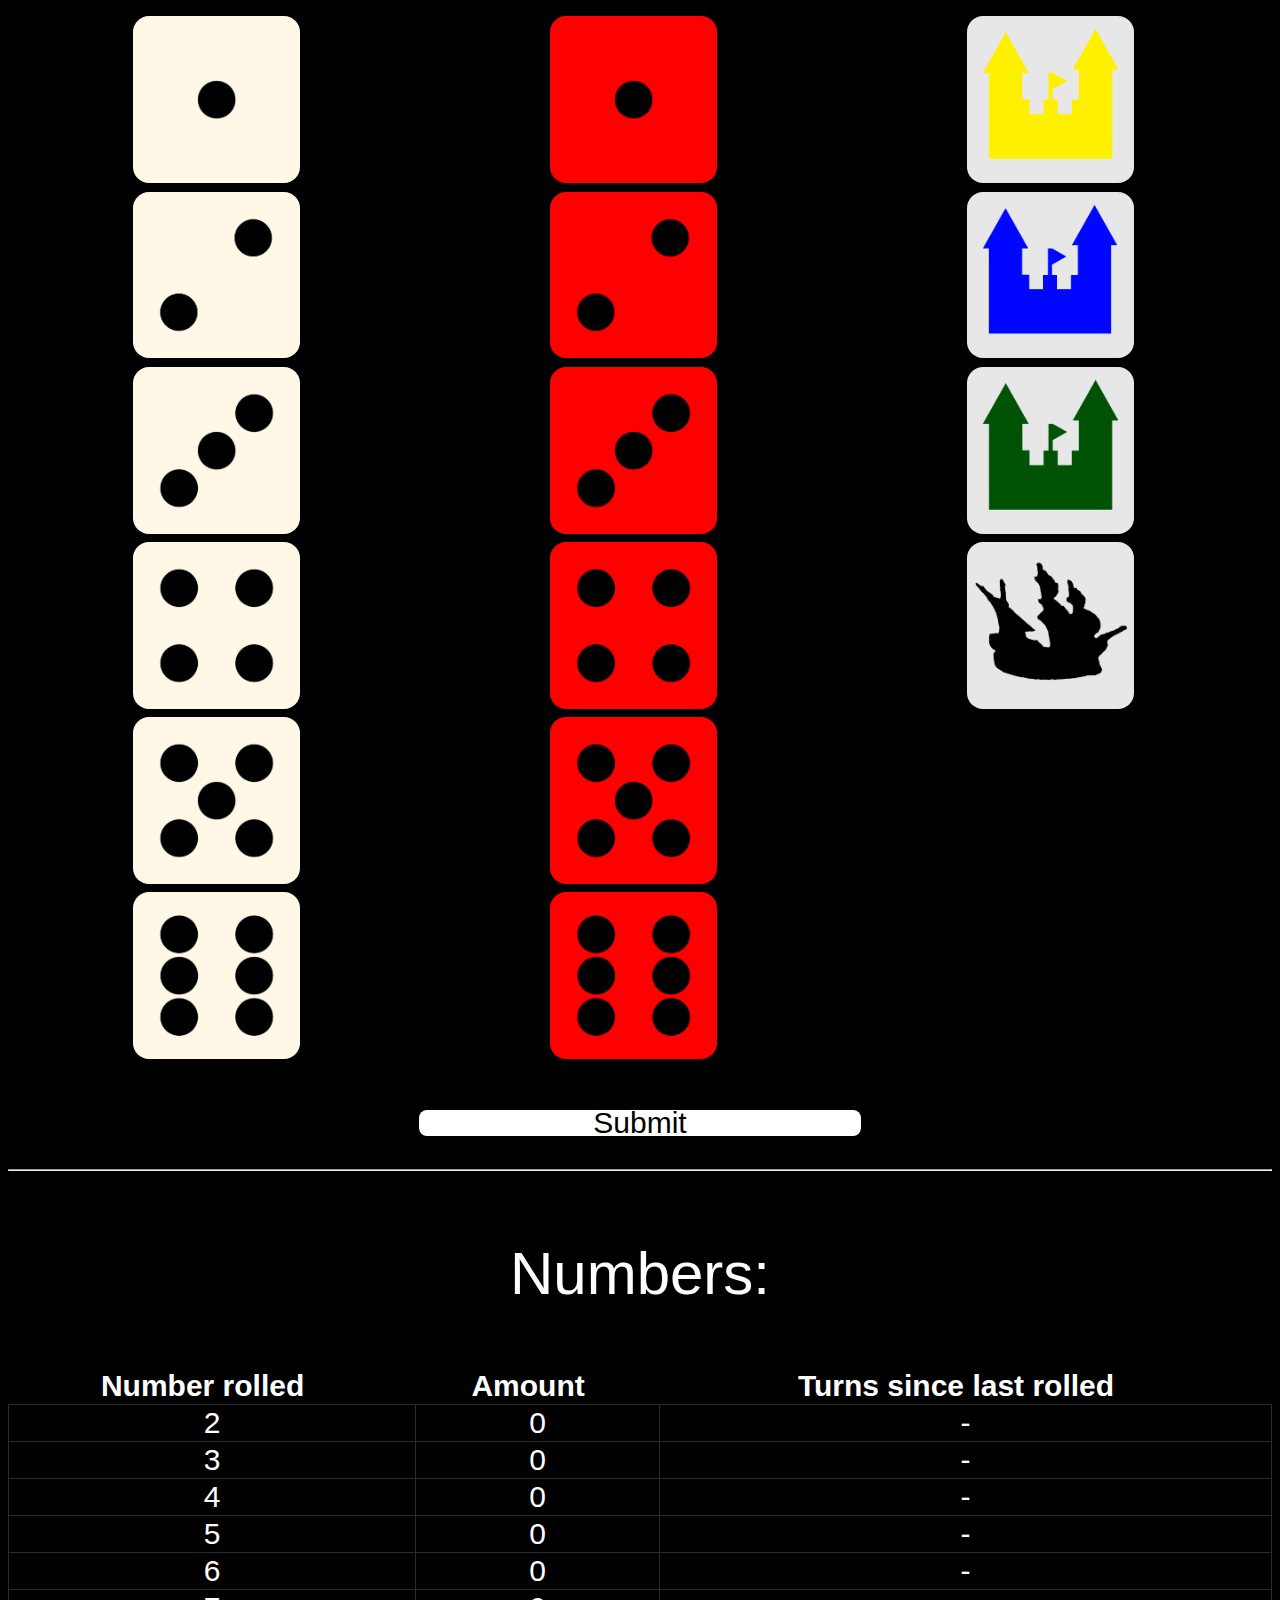
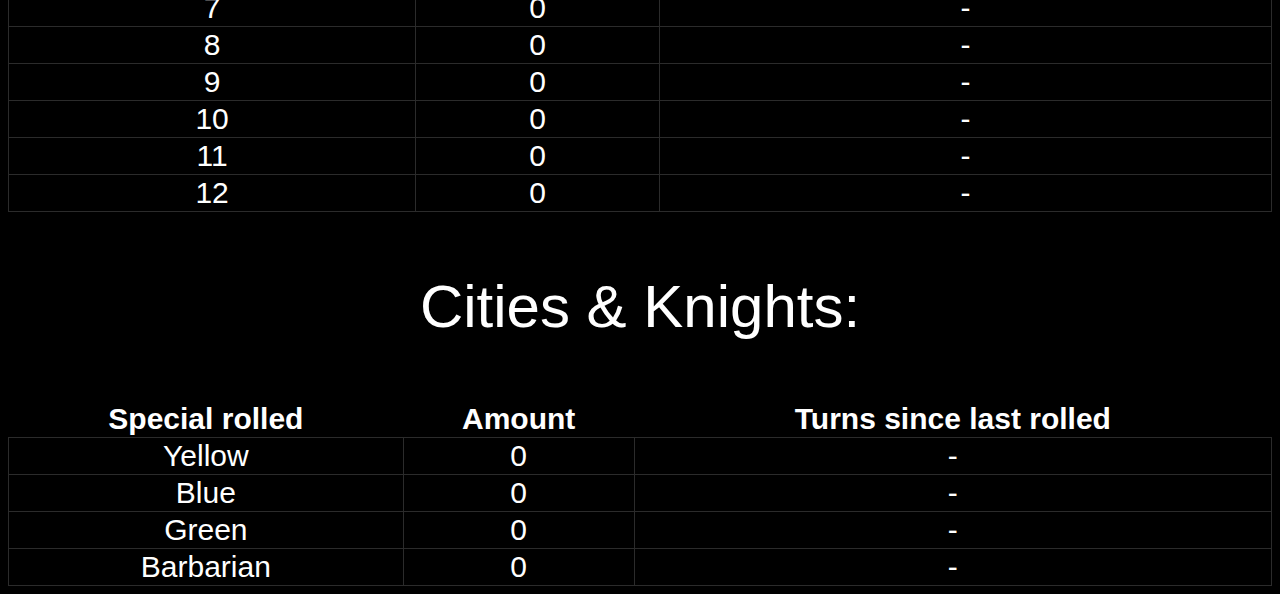
<file: DiceCounter/index.html>
<html>
    <head>
        <link rel="stylesheet" href="style.css">
        <title>
            Dice Counter
        </title>
        <script>
            var selectedWhiteDice
            var selectedRedDice
            var selectedSpecialDice
            var resultArrayCont = [];
            var resultArray = [
                [2,0],
                [3,0],
                [4,0],
                [5,0],
                [6,0],
                [7,0],
                [8,0],
                [9,0],
                [10,0],
                [11,0],
                [12,0]
            ];
            var specResultArrayCont = [];
            var specResultArray = [
                ['Yellow',0],
                ['Blue',0],
                ['Green',0],
                ['Barbarian',0]
            ];

            var myFunction = function() {
                if(this.classList.contains('white')){
                    if(selectedWhiteDice){
                        selectedWhiteDice.classList.toggle("active");
                    }
                    this.classList.toggle("active");
                    selectedWhiteDice=this
                }

                if(this.classList.contains('red')){
                    if(selectedRedDice){
                        selectedRedDice.classList.toggle("active");
                    }
                    this.classList.toggle("active");
                    selectedRedDice=this
                }

                if(this.classList.contains('special')){
                    console.log(this)
                    console.log(selectedSpecialDice)
                    if(selectedSpecialDice && selectedSpecialDice!=this){
                        selectedSpecialDice.classList.toggle("active");
                        this.classList.toggle("active");
                    } else if (this == selectedSpecialDice){
                        this.classList.toggle("active");
                    } else {
                        this.classList.toggle("active");
                    }
                    selectedSpecialDice=this
                    if(!this.classList.contains("active")){
                        selectedSpecialDice=""
                    }
                }
            };
            document.addEventListener('DOMContentLoaded', function () {
                var elements = document.getElementsByClassName("dice");

                for (var i = 0; i < elements.length; i++) {
                    elements[i].addEventListener('click', myFunction, false);
                }

                var submitButtonElement = document.getElementById("submitButton")
                submitButtonElement.addEventListener('click',function(){
                    // This is the submission event
                    if(!selectedRedDice || !selectedWhiteDice){
                        alert('number dices always have to be selected')
                        return false;
                    }
                    let result = parseInt(selectedRedDice.dataset.number)+parseInt(selectedWhiteDice.dataset.number);
                    resultArrayCont.push(parseInt(result));
                    if(selectedSpecialDice){
                        specResultArrayCont.push(selectedSpecialDice.dataset.option)
                        switch(selectedSpecialDice.dataset.option){
                            case 'yellow':
                                specResultArray[0][1]++
                                document.getElementById("yellowRes").innerText = specResultArray[0][1]
                                break;
                            case 'blue':
                                specResultArray[1][1]++
                                document.getElementById("blueRes").innerText = specResultArray[1][1]
                                break;
                            case 'green':
                                specResultArray[2][1]++
                                document.getElementById("greenRes").innerText = specResultArray[2][1]
                                break;
                            case 'barbarian':
                                specResultArray[3][1]++
                                document.getElementById("barbarianRes").innerText = specResultArray[3][1]
                                break;
                        }
                        if(document.getElementById("yellowRes").innerText!=0){
                            document.getElementById("turnsSinceLastYellow").innerText = specResultArrayCont.length - specResultArrayCont.lastIndexOf('yellow') - 1
                        }
                        if(document.getElementById("blueRes").innerText!=0){
                            document.getElementById("turnsSinceLastBlue").innerText = specResultArrayCont.length - specResultArrayCont.lastIndexOf('blue') - 1
                        }
                        if(document.getElementById("greenRes").innerText!=0){
                            document.getElementById("turnsSinceLastGreen").innerText = specResultArrayCont.length - specResultArrayCont.lastIndexOf('green') - 1
                        }
                        if(document.getElementById("barbarianRes").innerText!=0){
                            document.getElementById("turnsSinceLastBarbarian").innerText = specResultArrayCont.length - specResultArrayCont.lastIndexOf('barbarian') - 1
                        }
                    }
                    function lastTurn(){
                        if(document.getElementById("twoRes").innerText!=0){
                            document.getElementById("turnsSinceLastTwo").innerText = resultArrayCont.length - resultArrayCont.lastIndexOf(2) - 1
                        }
                        if(document.getElementById("threeRes").innerText!=0){
                            document.getElementById("turnsSinceLastThree").innerText = resultArrayCont.length - resultArrayCont.lastIndexOf(3) - 1
                        }
                        if(document.getElementById("fourRes").innerText!=0){
                            document.getElementById("turnsSinceLastFour").innerText = resultArrayCont.length - resultArrayCont.lastIndexOf(4) - 1
                        }
                        if(document.getElementById("fiveRes").innerText!=0){
                            document.getElementById("turnsSinceLastFive").innerText = resultArrayCont.length - resultArrayCont.lastIndexOf(5) - 1
                        }
                        if(document.getElementById("sixRes").innerText!=0){
                            document.getElementById("turnsSinceLastSix").innerText = resultArrayCont.length - resultArrayCont.lastIndexOf(6) - 1
                        }
                        if(document.getElementById("sevenRes").innerText!=0){
                            document.getElementById("turnsSinceLastSeven").innerText = resultArrayCont.length - resultArrayCont.lastIndexOf(7) - 1
                        }
                        if(document.getElementById("eightRes").innerText!=0){
                            document.getElementById("turnsSinceLastEight").innerText = resultArrayCont.length - resultArrayCont.lastIndexOf(8) - 1
                        }
                        if(document.getElementById("nineRes").innerText!=0){
                            document.getElementById("turnsSinceLastNine").innerText = resultArrayCont.length - resultArrayCont.lastIndexOf(9) - 1
                        }
                        if(document.getElementById("tenRes").innerText!=0){
                            document.getElementById("turnsSinceLastTen").innerText = resultArrayCont.length - resultArrayCont.lastIndexOf(10) - 1
                        }
                        if(document.getElementById("elevenRes").innerText!=0){
                            document.getElementById("turnsSinceLastEleven").innerText = resultArrayCont.length - resultArrayCont.lastIndexOf(11) - 1
                        }
                        if(document.getElementById("twelveRes").innerText!=0){
                            document.getElementById("turnsSinceLastTwelve").innerText = resultArrayCont.length - resultArrayCont.lastIndexOf(12) - 1
                        }                       
                    }

                    switch(result){
                        case 2: 
                            resultArray[0][1]++
                            document.getElementById("twoRes").innerText = resultArray[0][1]
                            break;
                        case 3: 
                            resultArray[1][1]++
                            document.getElementById("threeRes").innerText = resultArray[1][1]
                            break;
                        case 4: 
                            resultArray[2][1]++
                            document.getElementById("fourRes").innerText = resultArray[2][1]
                            break;
                        case 5: 
                            resultArray[3][1]++                        
                            document.getElementById("fiveRes").innerText = resultArray[3][1]
                            break;     
                        case 6: 
                            resultArray[4][1]++
                            document.getElementById("sixRes").innerText = resultArray[4][1]
                            break;
                        case 7: 
                            resultArray[5][1]++
                            document.getElementById("sevenRes").innerText = resultArray[5][1]
                            break;
                        case 8: 
                            resultArray[6][1]++
                            document.getElementById("eightRes").innerText = resultArray[6][1]
                            break;
                        case 9: 
                            resultArray[7][1]++
                            document.getElementById("nineRes").innerText = resultArray[7][1]
                            break;   
                        case 10: 
                            resultArray[8][1]++
                            document.getElementById("tenRes").innerText = resultArray[8][1]
                            break;
                        case 11: 
                            resultArray[9][1]++
                            document.getElementById("elevenRes").innerText = resultArray[9][1]
                            break;
                        case 12: 
                            resultArray[10][1]++
                            document.getElementById("twelveRes").innerText = resultArray[10][1]
                            break;                                     
                    }
                    lastTurn()
                });
            }, false);


        </script>
    </head>
    <body>
        <div class="dices">
            <div class="whiteDice">
                <div data-number="1" class="white dice diceOne"></div>
                <div data-number="2" class="white dice diceTwo"></div>
                <div data-number="3" class="white dice diceThree"></div>
                <div data-number="4" class="white dice diceFour"></div>
                <div data-number="5" class="white dice diceFive"></div>
                <div data-number="6" class="white dice diceSix"></div>
            </div>
            <div class="redDice">
                <div data-number="1" class="red dice diceOne"></div>
                <div data-number="2" class="red dice diceTwo"></div>
                <div data-number="3" class="red dice diceThree"></div>
                <div data-number="4" class="red dice diceFour"></div>
                <div data-number="5" class="red dice diceFive"></div>
                <div data-number="6" class="red dice diceSix"></div>
            </div>
            <div class="specialDice">
                <div data-option="yellow" class="special dice diceThree" style="background-image: url('yellowCastle.png'); background-size: contain"></div>
                <div data-option="blue" class="special dice diceOne" style="background-image: url('blueCastle.png'); background-size: contain"></div>
                <div data-option="green" class="special dice diceTwo" style="background-image: url('greenCastle.png'); background-size: contain"></div>
                <div data-option="barbarian" class="special dice diceFour"style="background-image: url('barbarian.png'); background-size: contain"></div>
            </div>
        </div>
        <div style="display:flex; justify-content: center; height:3%; padding-bottom:25px;">
            <div id="submitButton">Submit</div>
        </div>
        <hr>
        <div style="color:white; display: flex; justify-content: center;flex-direction: column; align-items: center;">
            <p style="font-size: 60px;">Numbers:</p>
            <table id="resultTable" style="color:white; font-size: 30px;">
                <thead>
                    <th style="padding-right: 20px;">Number rolled</th>
                    <th style="padding-right: 20px;">Amount</th>
                    <th style="padding-right: 20px;">Turns since last rolled</th>
                </thead>
                <tr>
                    <td>2</td>
                    <td id="twoRes">0</td>
                    <td id="turnsSinceLastTwo">-</td>
                </tr>
                <tr>
                    <td>3</td>
                    <td id="threeRes">0</td>
                    <td id="turnsSinceLastThree">-</td>
                </tr>
                <tr>
                    <td>4</td>
                    <td id="fourRes">0</td>
                    <td id="turnsSinceLastFour">-</td>
                </tr>
                <tr>
                    <td>5</td>
                    <td id="fiveRes">0</td>
                    <td id="turnsSinceLastFive">-</td>
                </tr>
                <tr>
                    <td>6</td>
                    <td id="sixRes">0</td>
                    <td id="turnsSinceLastSix">-</td>
                </tr>
                <tr>
                    <td>7</td>
                    <td id="sevenRes">0</td>
                    <td id="turnsSinceLastSeven">-</td>
                </tr>
                <tr>
                    <td>8</td>
                    <td id="eightRes">0</td>
                    <td id="turnsSinceLastEight">-</td>
                </tr>
                <tr>
                    <td>9</td>
                    <td id="nineRes">0</td>
                    <td id="turnsSinceLastNine">-</td>
                </tr>
                <tr>
                    <td>10</td>
                    <td id="tenRes">0</td>
                    <td id="turnsSinceLastTen">-</td>
                </tr>
                <tr>
                    <td>11</td>
                    <td id="elevenRes">0</td>
                    <td id="turnsSinceLastEleven">-</td>
                </tr>
                <tr>
                    <td>12</td>
                    <td id="twelveRes">0</td>
                    <td id="turnsSinceLastTwelve">-</td>
                </tr>
            </table>
            <p style="font-size: 60px;">Cities & Knights:</p>
            <table id="resultTable" style="color:white; font-size: 30px;">
                <thead>
                    <th>Special rolled</th>
                    <th>Amount</th>
                    <th>Turns since last rolled</th>
                </thead>
                <tr>
                    <td>Yellow</td>
                    <td id="yellowRes">0</td>
                    <td id="turnsSinceLastYellow">-</td>
                </tr>
                <tr>
                    <td>Blue</td>
                    <td id="blueRes">0</td>
                    <td id="turnsSinceLastBlue">-</td>
                </tr>
                <tr>
                    <td>Green</td>
                    <td id="greenRes">0</td>
                    <td id="turnsSinceLastGreen">-</td>
                </tr>
                <tr>
                    <td>Barbarian</td>
                    <td id="barbarianRes">0</td>
                    <td id="turnsSinceLastBarbarian">-</td>
                </tr>
            </table>
        </div>
    </body>
</html>
</file>
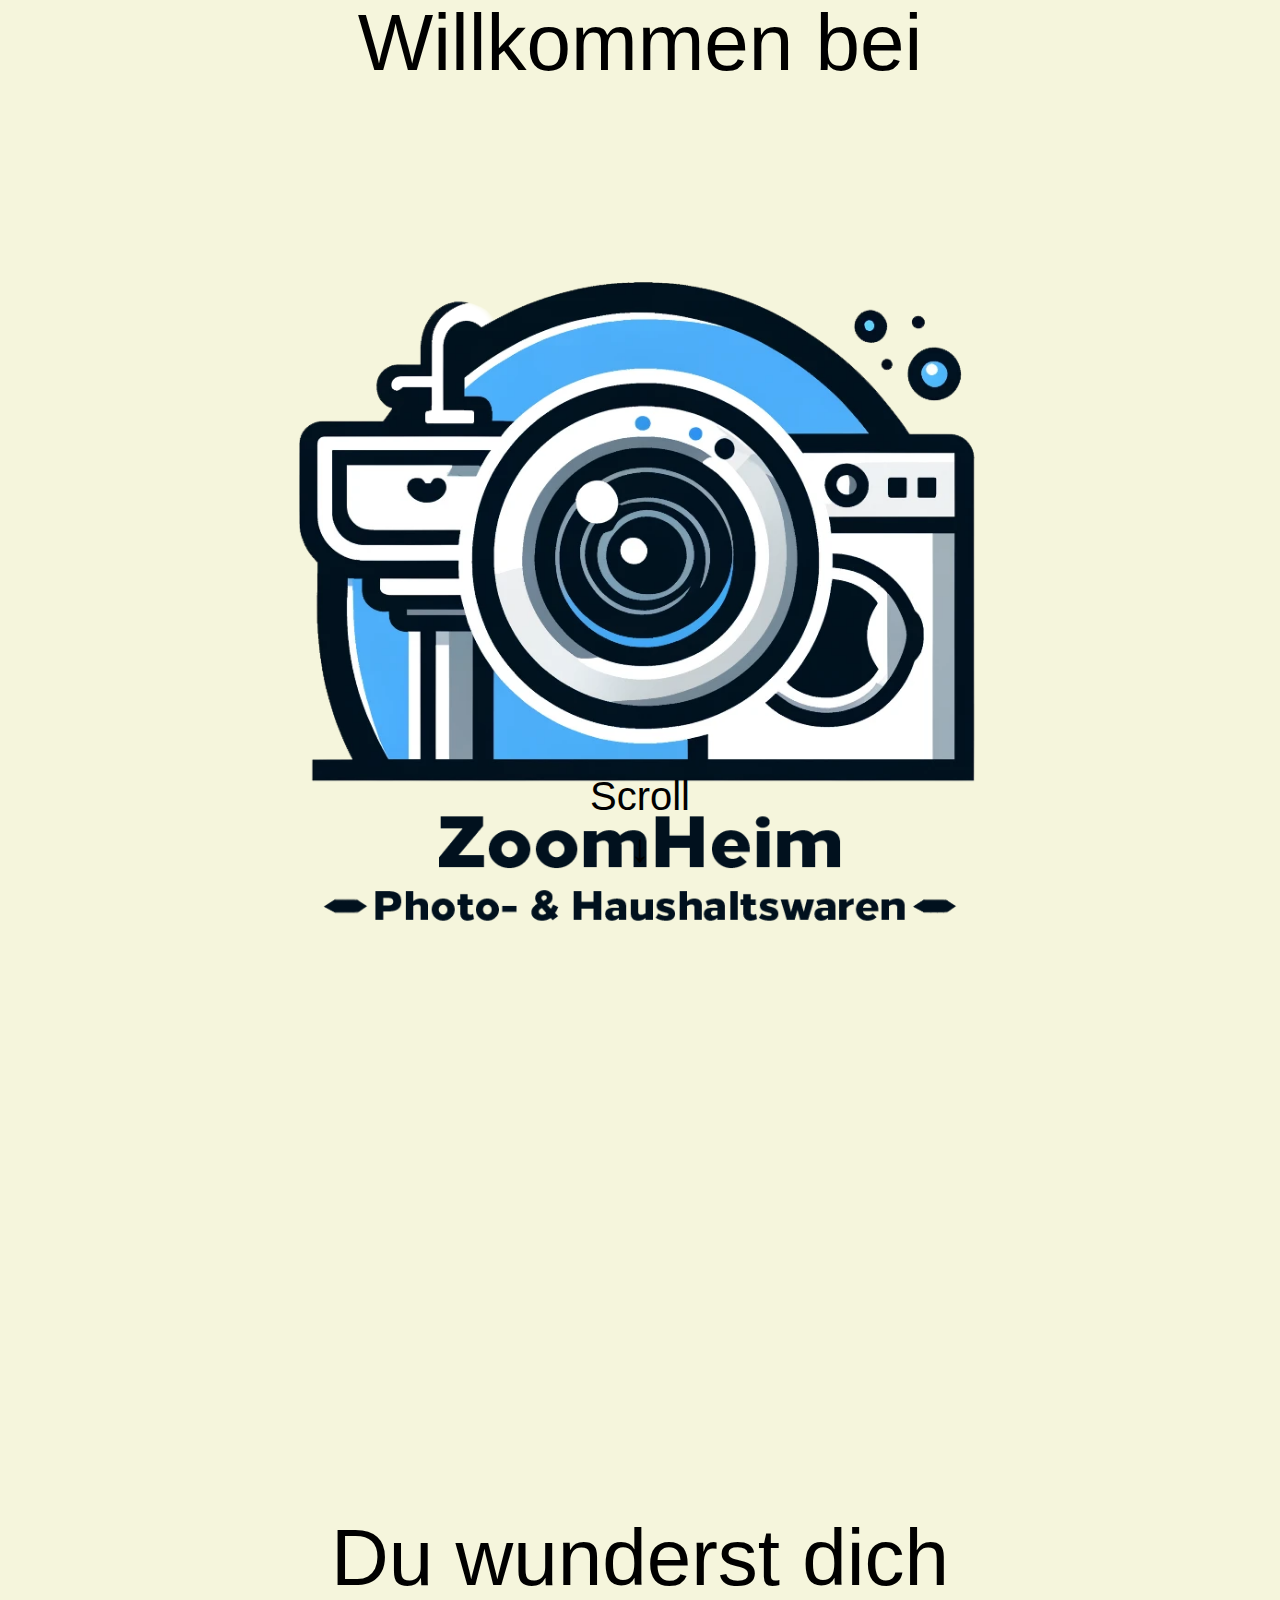
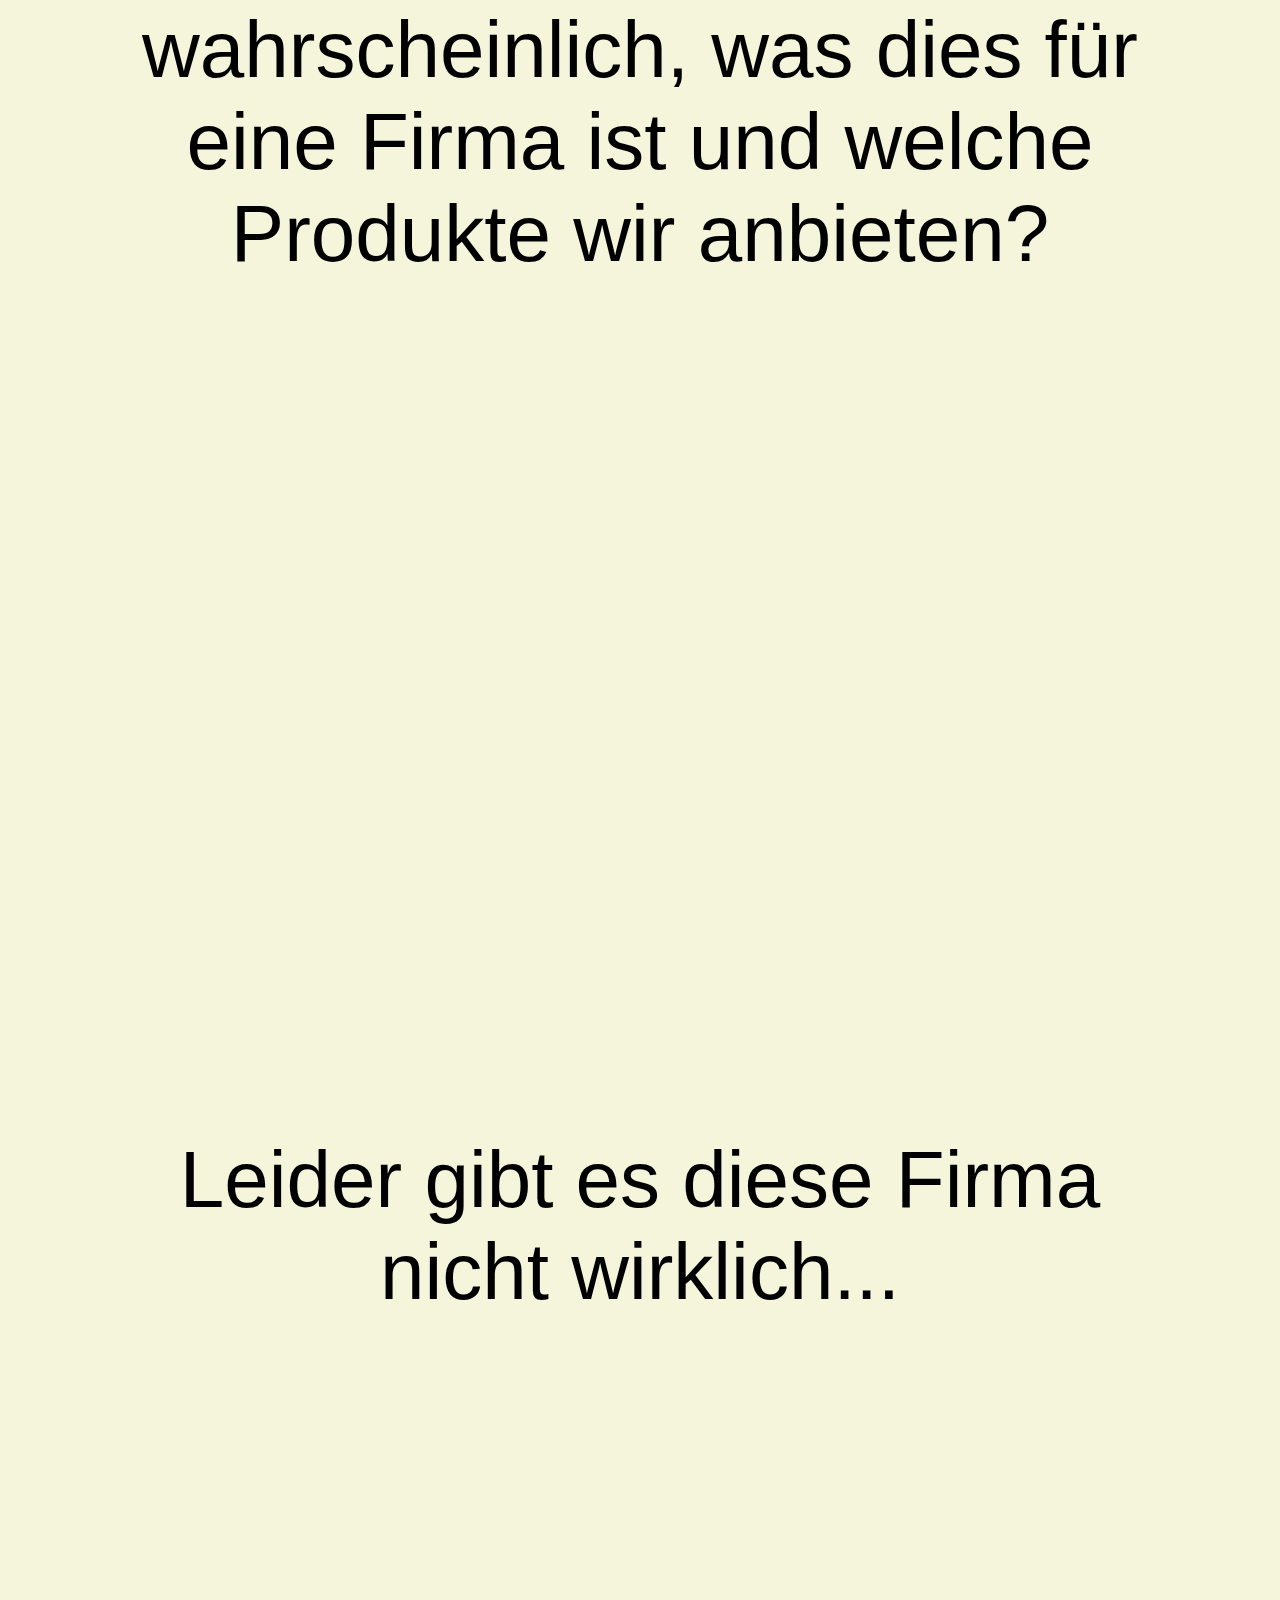
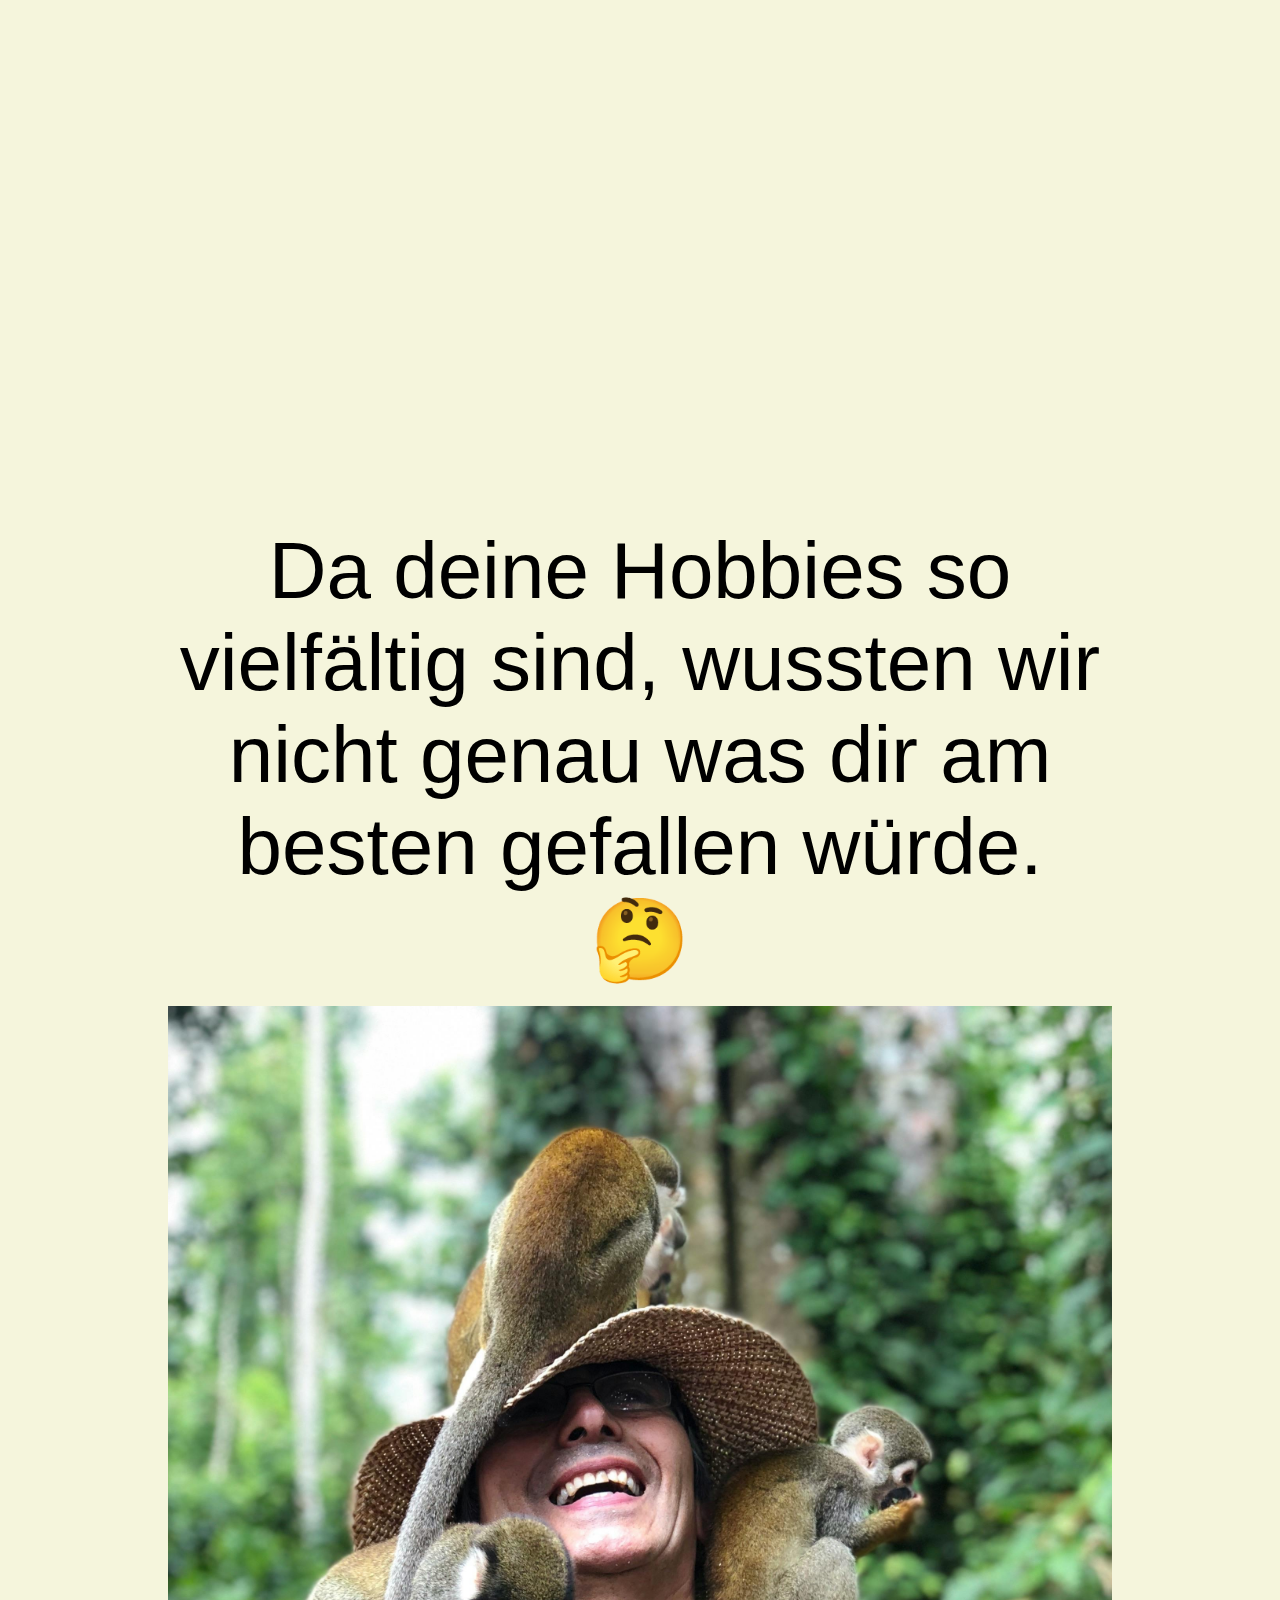
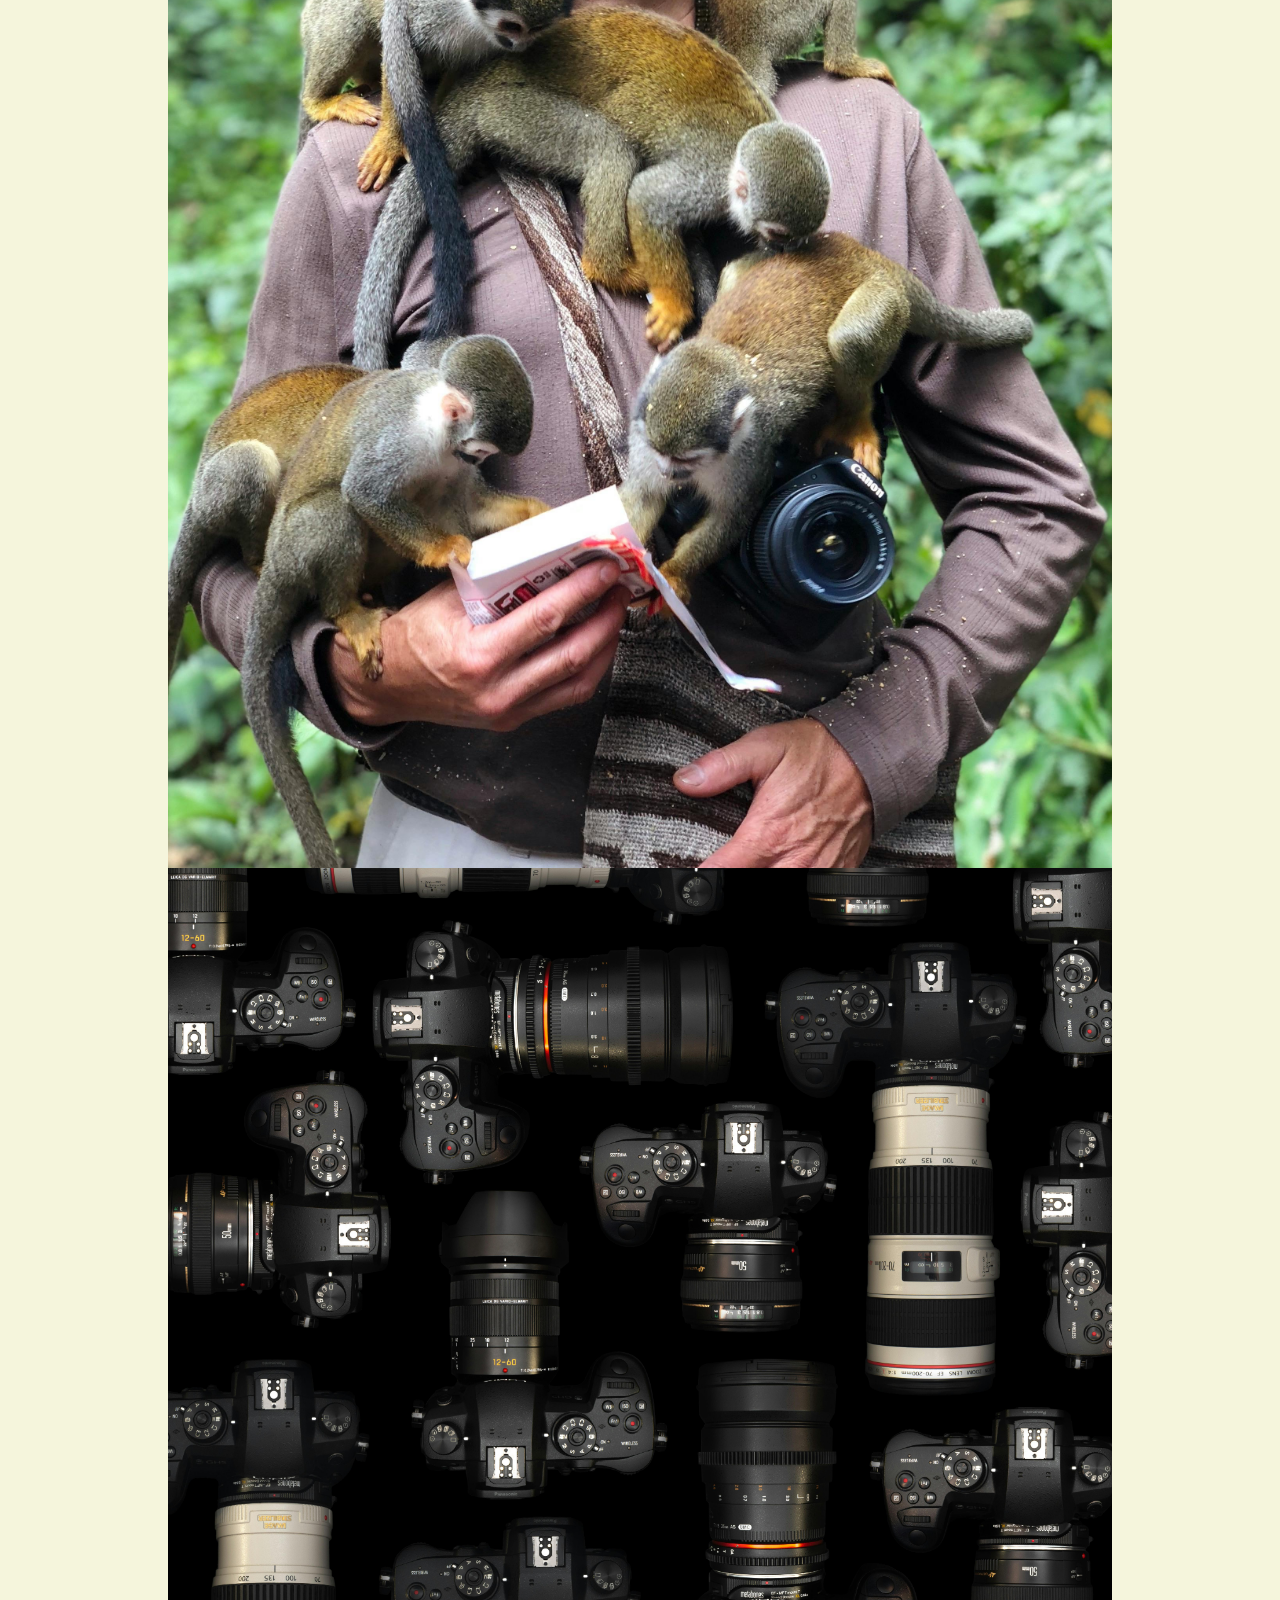
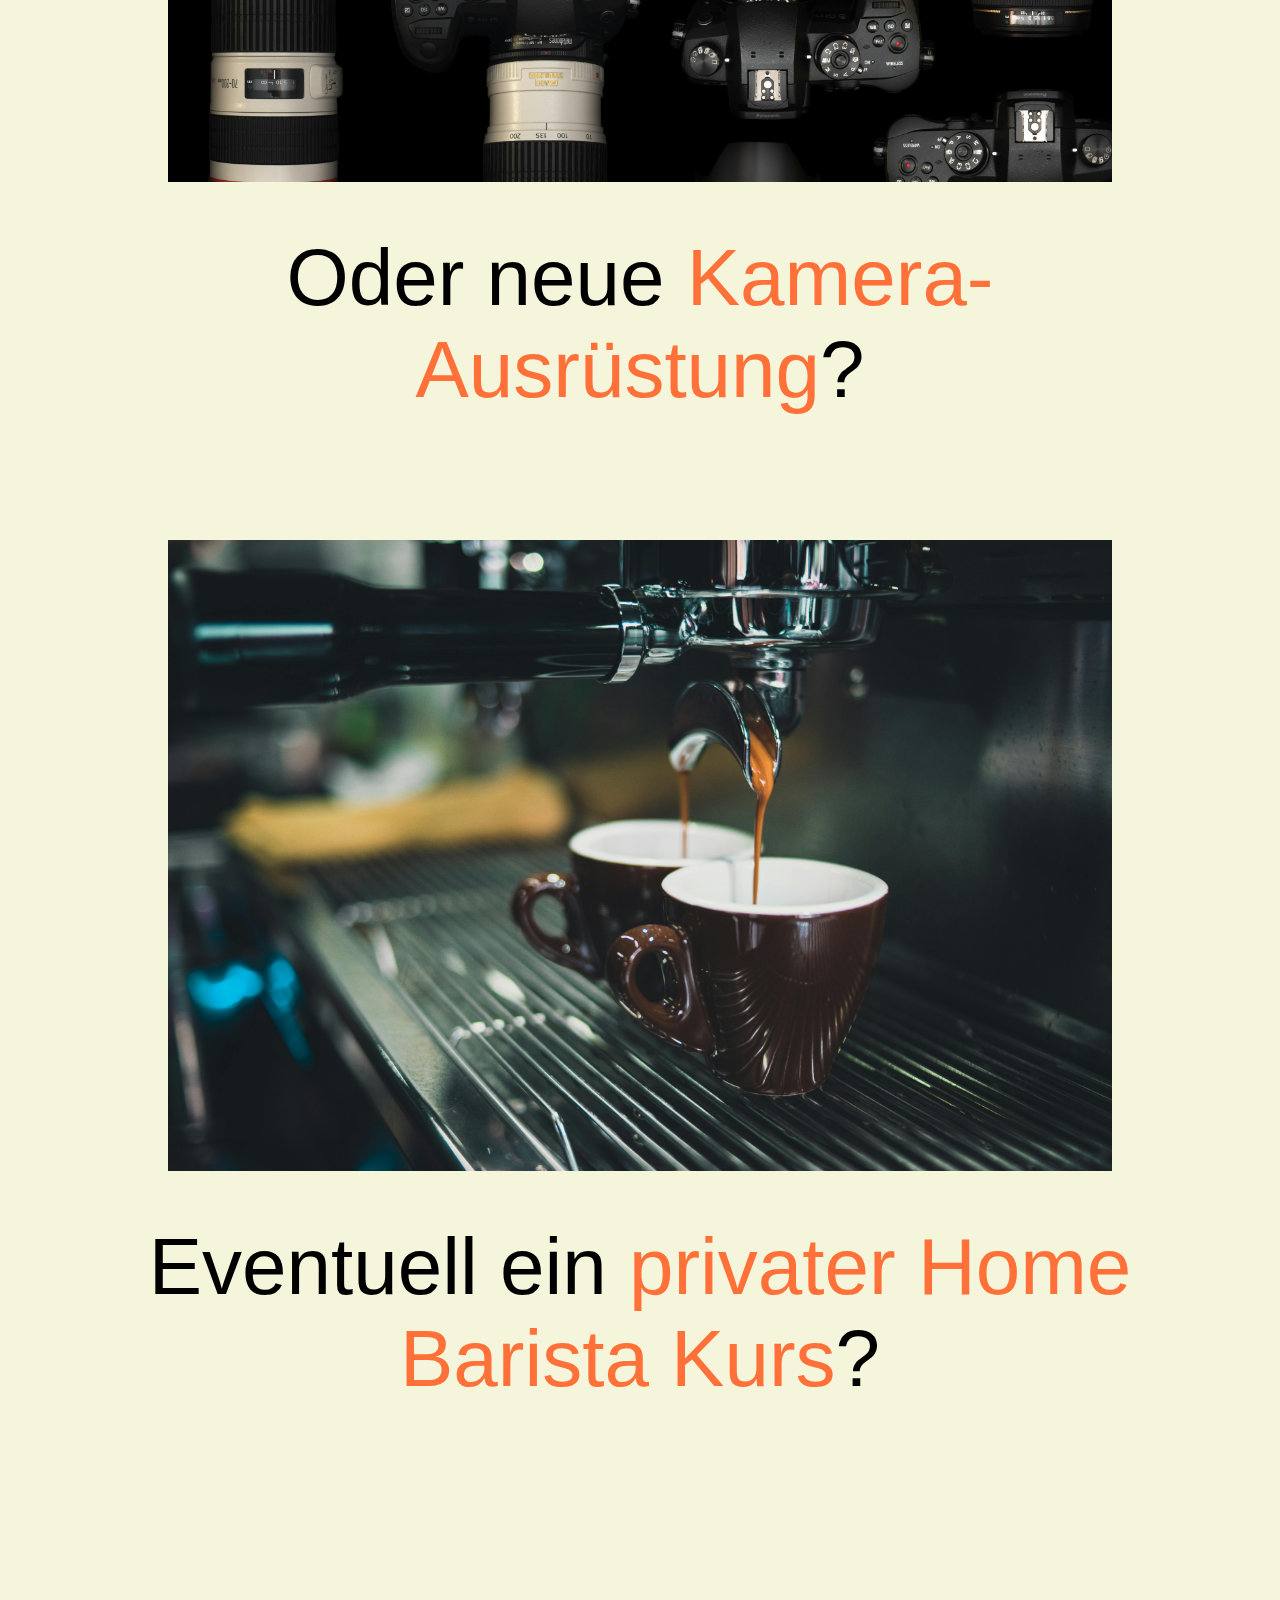
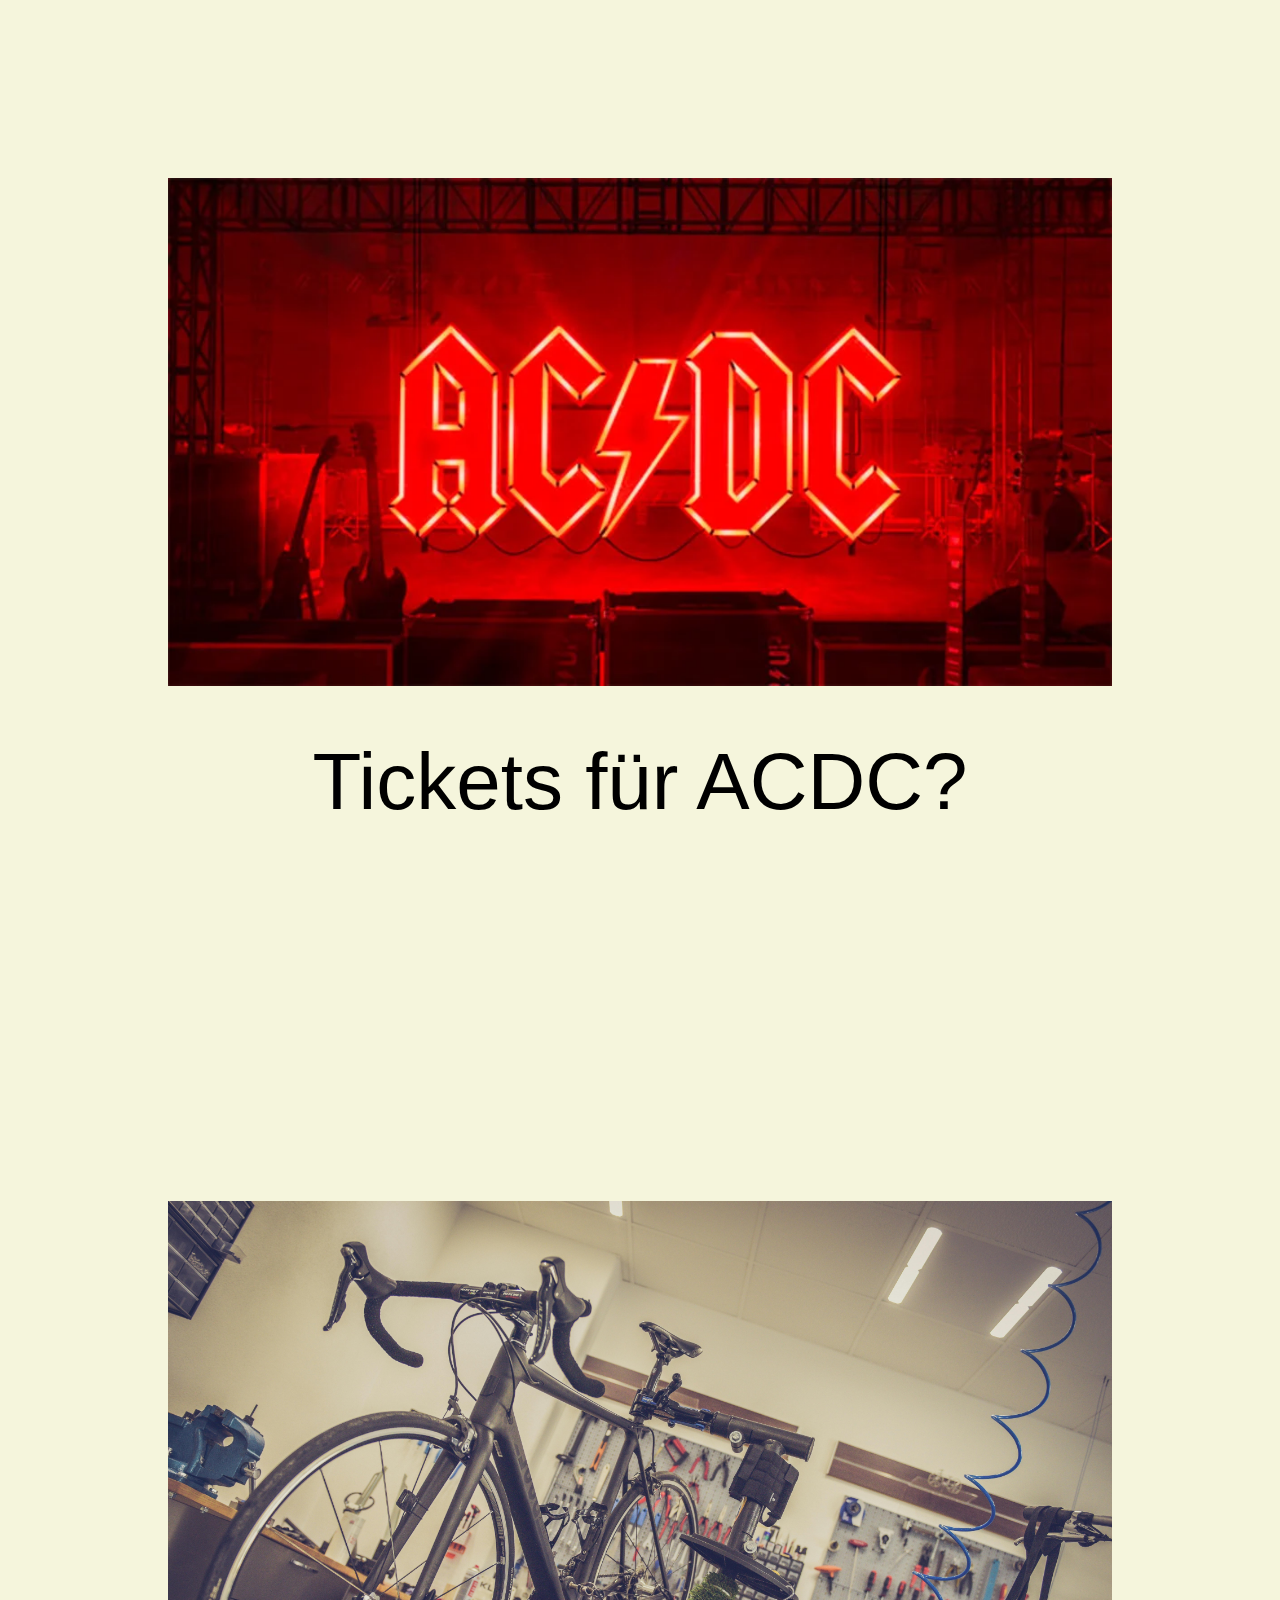
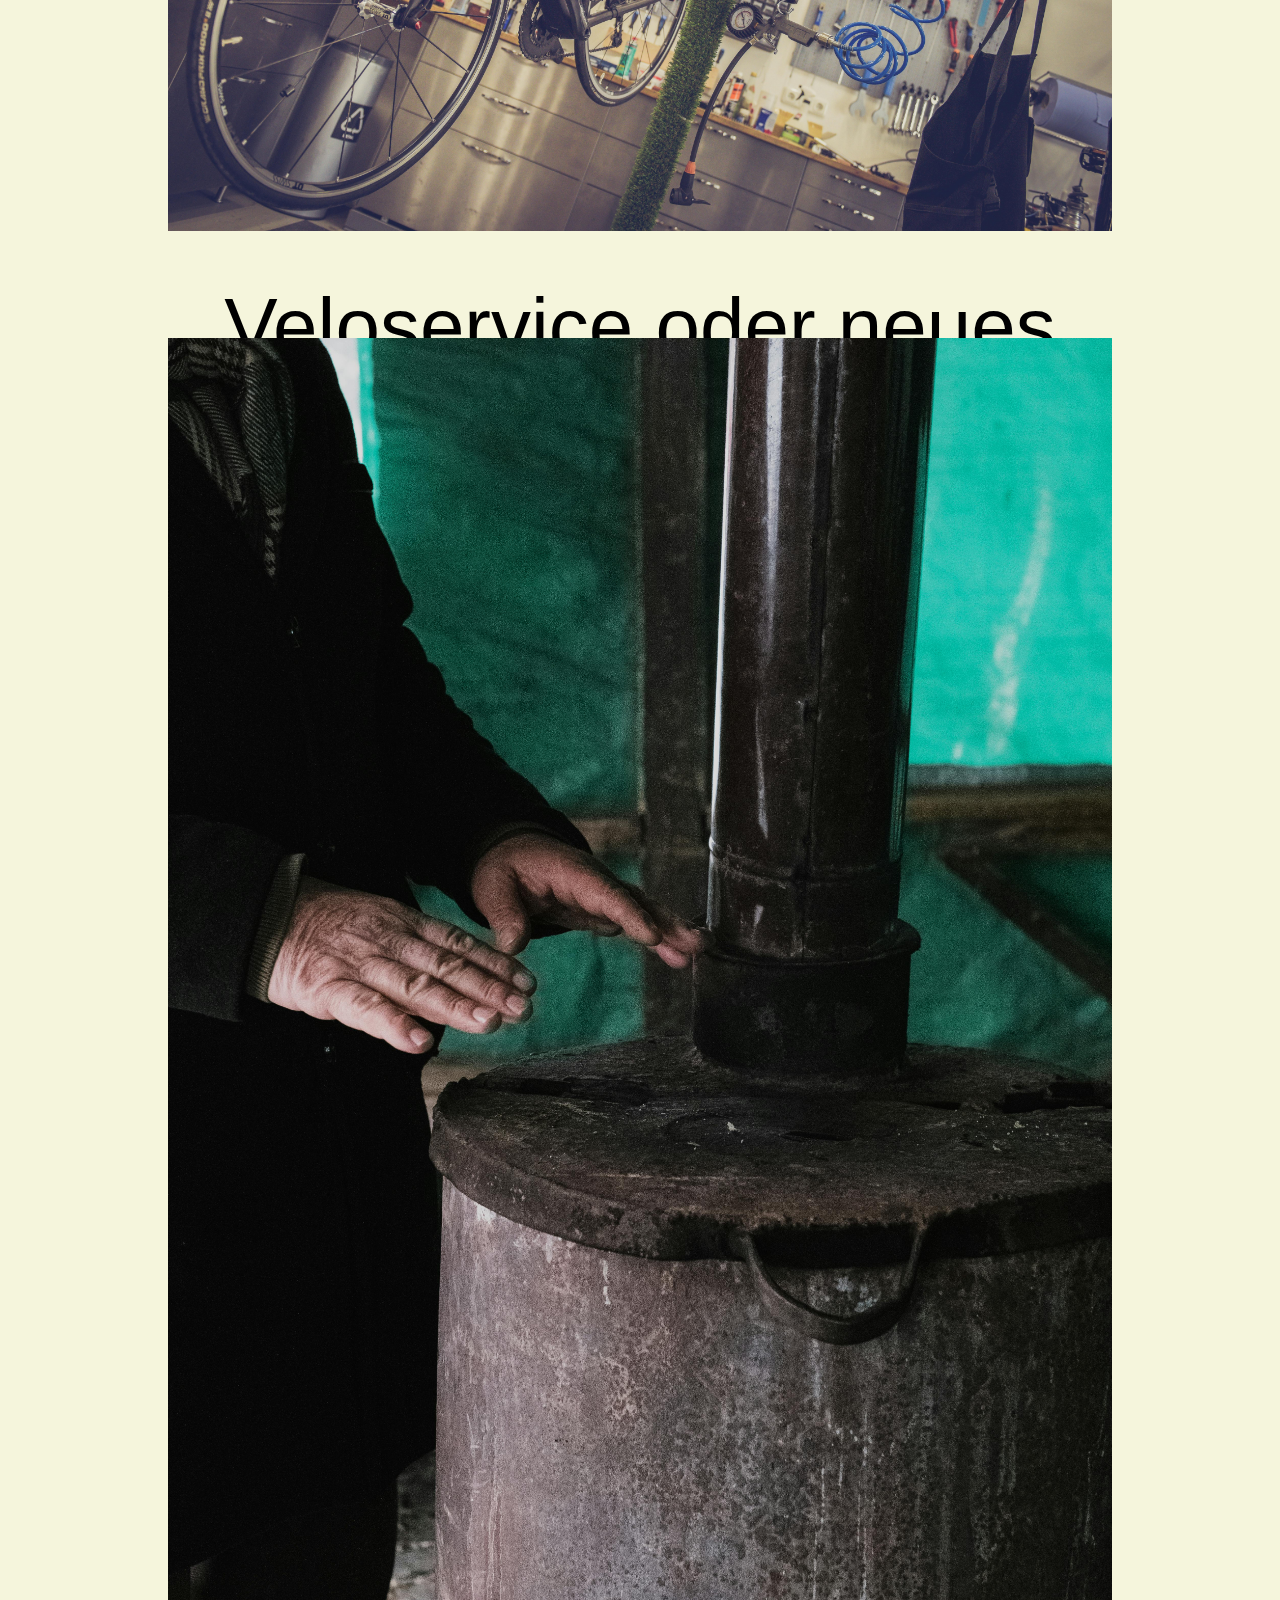
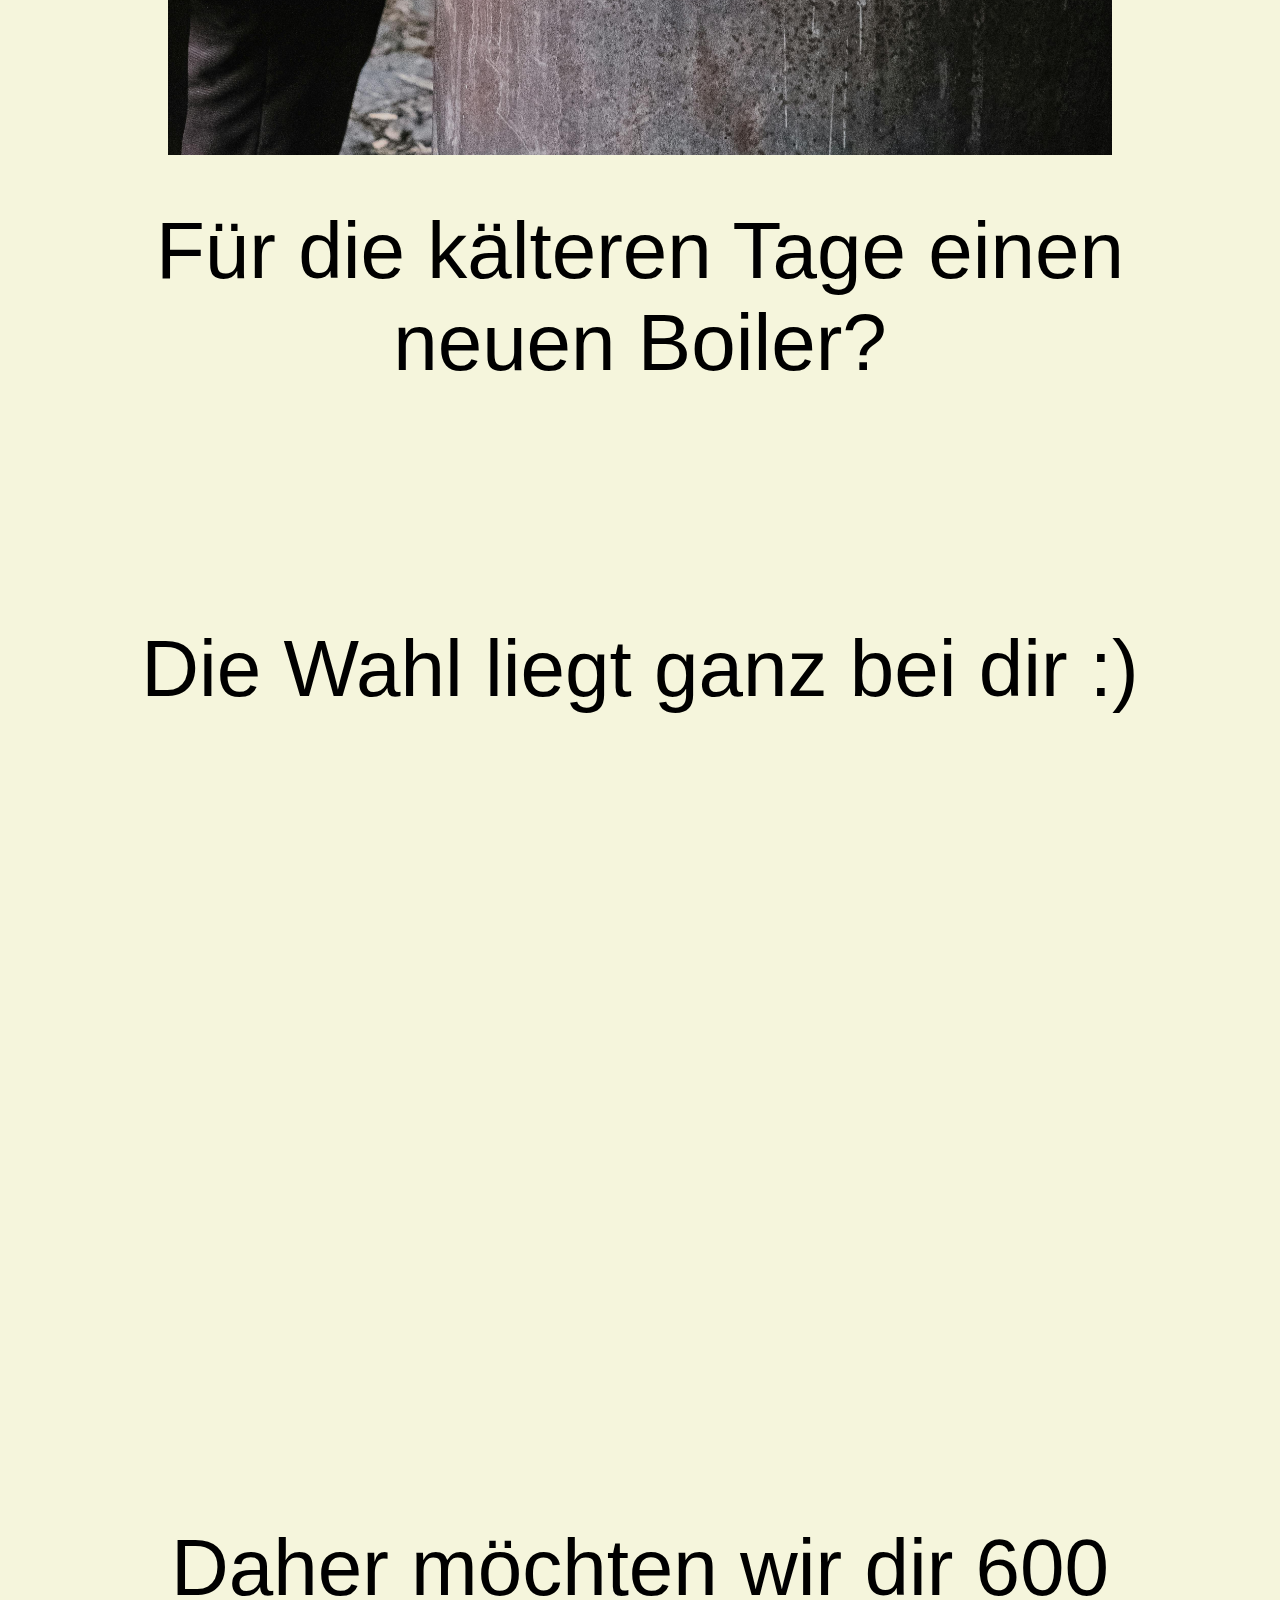
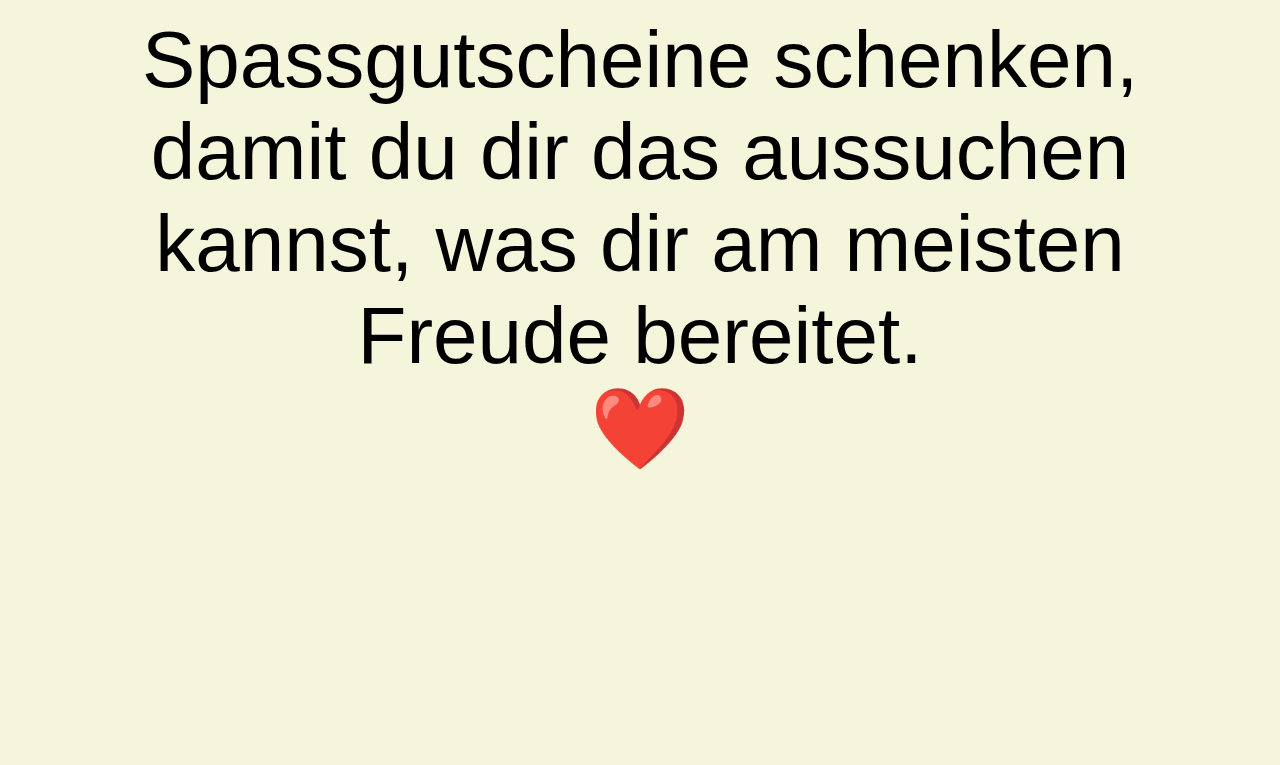
<file: ZoomHeim/index.html>
<!DOCTYPE html>
<html>
<head>
    <title>One Page Website</title>
    <style>
        /* Add styling for the scrollbar */
        /* ::-webkit-scrollbar {
            width: 8px;
        }

        ::-webkit-scrollbar-track {
            background-color: #f1f1f1;
        }

        ::-webkit-scrollbar-thumb {
            background-color: #888;
        }

        ::-webkit-scrollbar-thumb:hover {
            background-color: #555;
        } */

        html{
            margin:0;
            padding :0;
        }
        body {
            font-family: Arial, sans-serif;
            margin: 0;
        }
        .item {
            height: 100vh;
            padding:9%;
            display: flex;
            justify-content: center;
            align-items: center;
            color: black;
            background-color: beige;
            font-size: 5em;
            flex-direction: column;
            text-align: center;
        }
        /* #item1 {
            background-color: #f44336;
        }
        #item2 {
            background-color: #4caf50;
        }
        #item3 {
            background-color: #2196f3;
        } */
        #start {
            color: black;
        }    
        .image-div {
            max-width: 90%;
            display: flex;
            justify-content: center;
            align-items: center;
            padding: 50px;
        }
        a{
            color: rgb(255, 113, 57);
            text-decoration: none;
        }
    </style>
</head>
<body>
    <div id="start" class="item">
        Willkommen bei
        <div class="image-div">
            <img style="object-fit: contain; max-width: 100%;" src="zoomheim.png" alt="Random Photo">
        </div>
        <div style="text-align: center; position: absolute; bottom: 3%; font-size: 45px;">
            <span style="font-size: 40px;">Scroll <br><b>&#8595;</b></span>
        </div>
    </div>
    <div id="item1" class="item">
        Du wunderst dich wahrscheinlich, was dies für eine Firma ist und welche Produkte wir anbieten?
    </div>
    <div id="item1" class="item">
        Leider gibt es diese Firma nicht wirklich...
    </div>
    <div id="item1" class="item">
        Da deine Hobbies so vielfältig sind, wussten wir nicht genau was dir am besten gefallen würde.
        <br>🤔
    </div>
    <div id="item1" class="item">
        <div class="image-div">
            <img style="object-fit: contain; max-width: 100%;" src="photo.jpg" alt="Random Photo">
        </div>
        <div>Vielleicht ein <a href="https://www.nicolas-stettler.ch/de/angebote/workshops" target="_blank">Wildtier-Fotografiekurs</a>?</div>
    </div>
    <div id="item1" class="item">
        <div class="image-div">
            <img style="object-fit: contain; max-width: 100%;" src="lenses.jpg" alt="Random Photo">
        </div>
        <div>Oder neue <a href="https://digitec.ch" target="_blank">Kamera-Ausrüstung</a>?</div>
    </div>
    <div id="item1" class="item">
        <div class="image-div">
            <img style="object-fit: contain; max-width: 100%;" src="espresso.jpg" alt="Random Photo">
        </div>
        <div>Eventuell ein <a href="https://bruehnett.ch/home-barista-deluxe" target="_blank">privater Home Barista Kurs</a>?</div>
    </div>
    <div id="item1" class="item">
        <div class="image-div">
            <img style="object-fit: contain; max-width: 100%;" src="acdc.png" alt="Random Photo">
        </div>
        <div>Tickets für ACDC?</div>
    </div>
    <div id="item1" class="item">
        <div class="image-div">
            <img style="object-fit: contain; max-width: 100%;" src="bike.jpg" alt="Random Photo">
        </div>
        <div>Veloservice oder neues Zubehör?</div>
    </div>
    <div id="item1" class="item">
        <div class="image-div">
            <img style="object-fit: contain; max-width: 100%;" src="boiler.jpg" alt="Random Photo">
        </div>
        <div>Für die kälteren Tage einen neuen Boiler?</div>
    </div>
    <div id="item1" class="item">
        Die Wahl liegt ganz bei dir :)
    </div>
    <div id="item1" class="item">
        Daher möchten wir dir 600 Spassgutscheine schenken, damit du dir das aussuchen kannst, was dir am meisten Freude bereitet.<br>
        ❤️
    </div>

</body>
</html>
</file>
<file: DiceCounter/style.css>
html{
    font-family: 'Segoe UI', Tahoma, Geneva, Verdana, sans-serif;
    background-color: black;
}

#submitButton{
    background-color: white;
    border-radius: 8px;
    cursor: pointer;
    width: 35%;
    height: 100%;
    text-align: center;
    display: flex;
    align-items: center;
    justify-content: center;
    font-size: 30px;
}

#resultTable tr td{
    text-align: center;
}

#resultTable td{
    border: 1px solid rgb(43, 43, 43);
    
}

#resultTable {
    border-collapse: collapse;
    width: 100%;
}

.active{
    box-shadow: inset hsla(182, 88%, 35%, 1) 0px 0px 20px 12px;
}

.dices{
    display: flex;
    flex-direction: row;
    margin-bottom: 4%;
}
.specialDice{
    display:flex;
    flex-direction: column;
    width:33%;
    height:50%;
    align-items: center;
}

.whiteDice{
    display:flex;
    flex-direction: column;
    width:33%;
    height:50%;
    align-items: center;
}

.special{
    background-color: #e7e7e7;
}

.dice{
    margin-top:2%;
    display: inherit;
    height:0;
    width:40%;
    padding-bottom:20%;
    padding-top:20%;
    border-radius: 16px;
    justify-content: center;
    align-items: center;
}

.white{
    background-color: #fff8e6;
}

.redDice{
    display:flex;
    flex-direction: column;
    width:33%;
    height:50%;
    align-items: center;
}

.red{
    background-color: #ff0000;
}

.diceOne{
    background-image: url('one.png'); 
    background-size: contain;
}

.diceTwo{
    background-image: url('two.png'); 
    background-size: contain;
}

.diceThree{
    background-image: url('three.png'); 
    background-size: contain;
}

.diceFour{
    background-image: url('four.png'); 
    background-size: contain;
}

.diceFive{
    background-image: url('five.png'); 
    background-size: contain;
}

.diceSix{
    background-image: url('six.png'); 
    background-size: contain;
}
</file>
